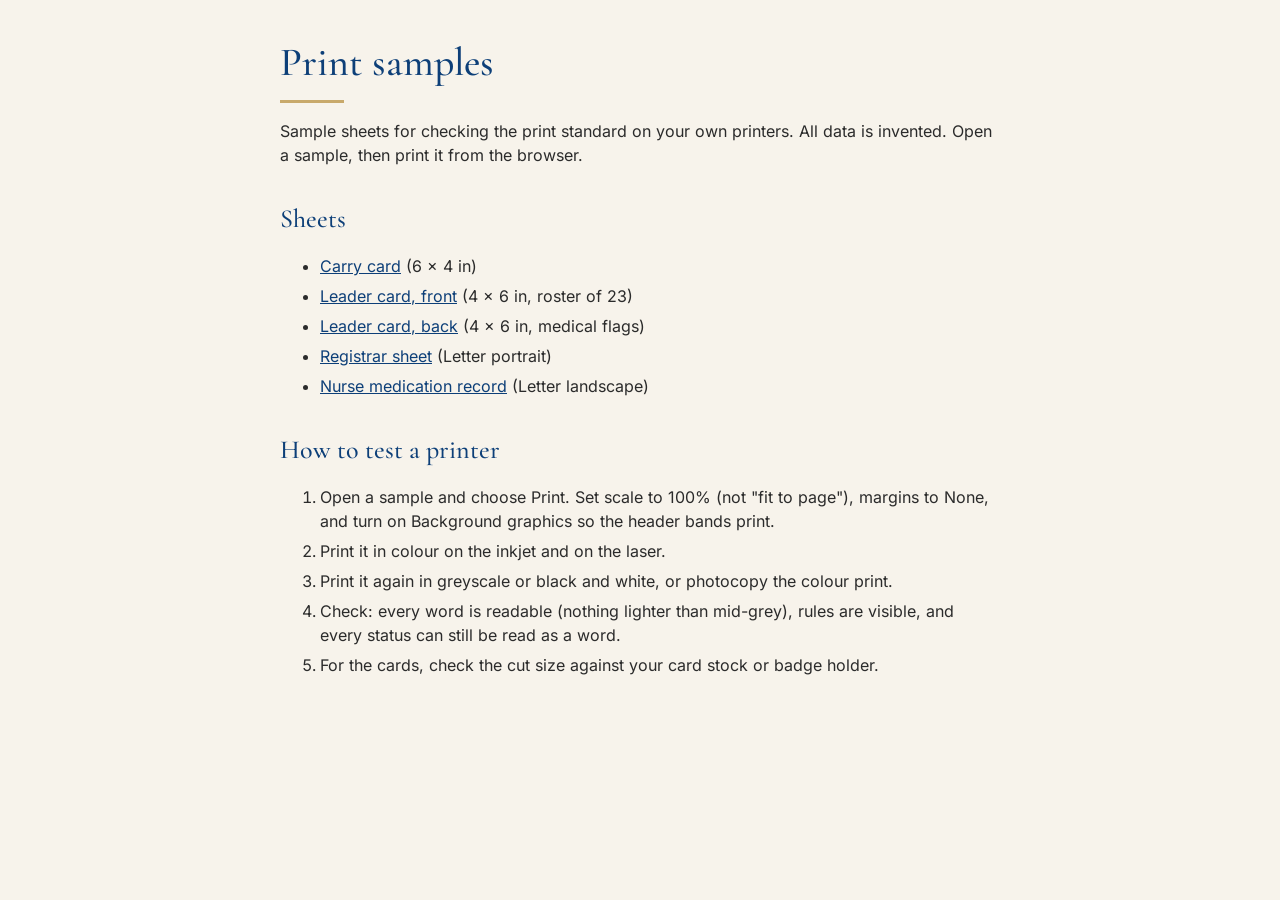
<file: design/sample/index.html>
<!doctype html>
<html lang="en">
<head>
<meta charset="utf-8">
<meta name="viewport" content="width=device-width, initial-scale=1">
<title>FiveTalents Camp print samples</title>
<link rel="stylesheet" href="../tokens.css">
<link rel="stylesheet" href="../fonts.css">
<style>
  body { margin: 0; background: var(--color-parchment); color: var(--color-charcoal); font-family: var(--font-body); line-height: 1.5; }
  main { max-width: 720px; margin: 0 auto; padding: 32px 24px 64px; }
  h1 { font-family: var(--font-display); font-weight: 500; font-size: 40px; color: var(--color-midnight); margin: 0 0 8px; }
  h2 { font-family: var(--font-display); font-weight: 500; font-size: 26px; color: var(--color-midnight); margin: 32px 0 8px; }
  li { margin: 6px 0; }
  a { color: var(--color-midnight); }
  .rule { border-top: 3px solid var(--color-gold); width: 64px; margin: 0 0 16px; }
</style>
</head>
<body>
<main>
  <h1>Print samples</h1>
  <div class="rule"></div>
  <p>Sample sheets for checking the print standard on your own printers. All data is invented. Open a sample, then print it from the browser.</p>

  <h2>Sheets</h2>
  <ul>
    <li><a href="carry-card.html">Carry card</a> (6 x 4 in)</li>
    <li><a href="leader-card-front.html">Leader card, front</a> (4 x 6 in, roster of 23)</li>
    <li><a href="leader-card-back.html">Leader card, back</a> (4 x 6 in, medical flags)</li>
    <li><a href="registrar-sheet.html">Registrar sheet</a> (Letter portrait)</li>
    <li><a href="nurse-record.html">Nurse medication record</a> (Letter landscape)</li>
  </ul>

  <h2>How to test a printer</h2>
  <ol>
    <li>Open a sample and choose Print. Set scale to 100% (not "fit to page"), margins to None, and turn on Background graphics so the header bands print.</li>
    <li>Print it in colour on the inkjet and on the laser.</li>
    <li>Print it again in greyscale or black and white, or photocopy the colour print.</li>
    <li>Check: every word is readable (nothing lighter than mid-grey), rules are visible, and every status can still be read as a word.</li>
    <li>For the cards, check the cut size against your card stock or badge holder.</li>
  </ol>
</main>
</body>
</html>
</file>
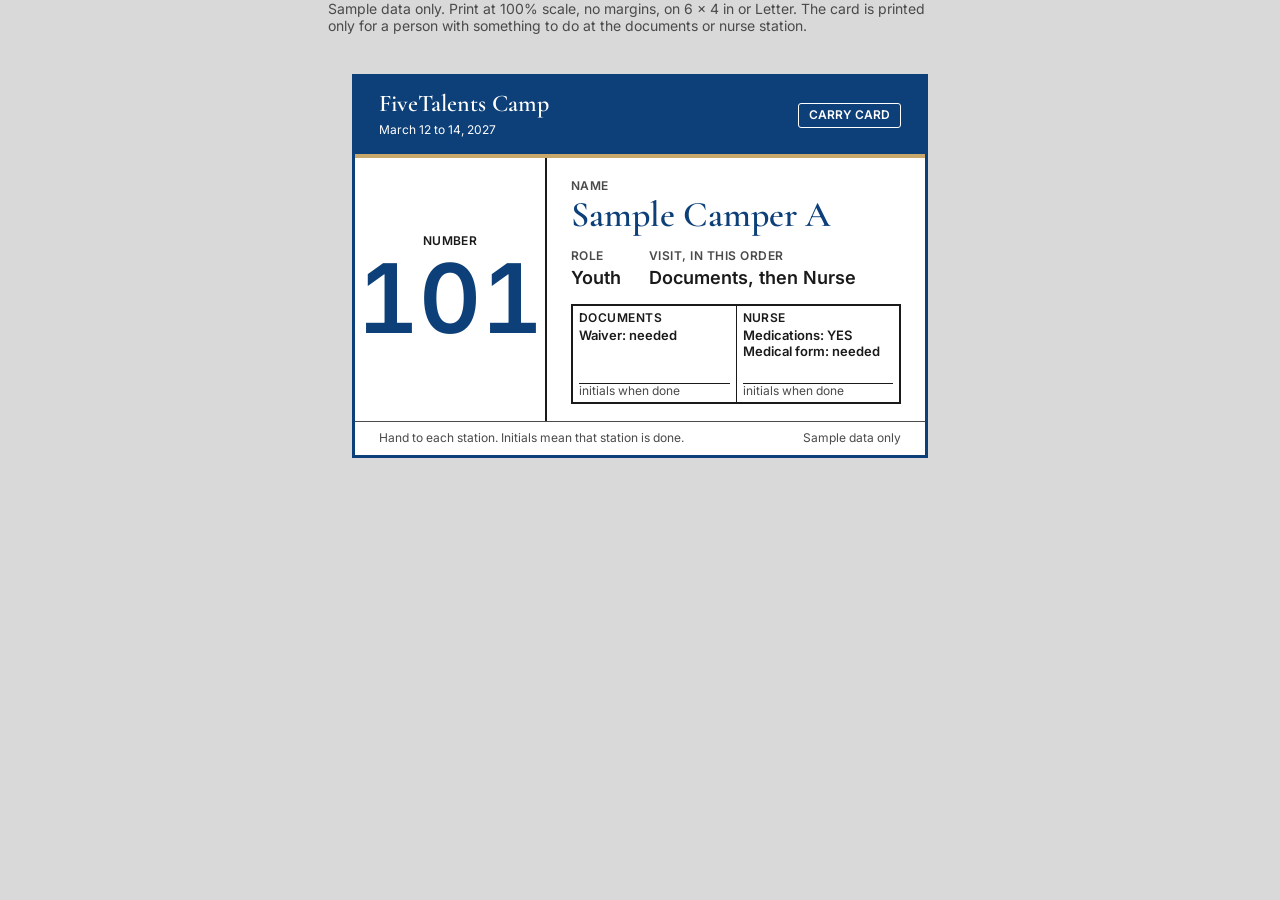
<file: design/sample/carry-card.html>
<!doctype html>
<html lang="en">
<head>
<meta charset="utf-8">
<meta name="viewport" content="width=device-width, initial-scale=1">
<title>Carry card sample</title>
<link rel="stylesheet" href="../tokens.css">
<link rel="stylesheet" href="../fonts.css">
<link rel="stylesheet" href="../print.css">
<link rel="stylesheet" href="sheets.css">
</head>
<body class="sheet-body">
<p class="preview-note">Sample data only. Print at 100% scale, no margins, on 6 x 4 in or Letter. The card is printed only for a person with something to do at the documents or nurse station.</p>
<main class="preview">
  <article class="page-card-6x4 carry-card">
    <header class="band">
      <div class="band-text">
        <div class="sheet-title">FiveTalents Camp</div>
        <small>March 12 to 14, 2027</small>
      </div>
      <div class="tag">CARRY CARD</div>
    </header>
    <div class="main">
      <div class="number-box">
        <div class="field-label" style="color:var(--ink)">Number</div>
        <div class="number">101</div>
      </div>
      <div class="details">
        <div>
          <div class="field-label">Name</div>
          <div class="sheet-title name">Sample Camper A</div>
        </div>
        <div style="display:flex;gap:28px">
          <div><div class="field-label">Role</div><div class="value">Youth</div></div>
          <div><div class="field-label">Visit, in this order</div><div class="value">Documents, then Nurse</div></div>
        </div>
        <div class="stations">
          <div class="station">
            <div class="station-name">DOCUMENTS</div>
            <div class="station-need">Waiver: needed</div>
            <div class="initials-line"></div>
            <div class="initials-label">initials when done</div>
          </div>
          <div class="station">
            <div class="station-name">NURSE</div>
            <div class="station-need">Medications: YES<br>Medical form: needed</div>
            <div class="initials-line"></div>
            <div class="initials-label">initials when done</div>
          </div>
        </div>
      </div>
    </div>
    <footer class="card-foot">
      <div class="grow">Hand to each station. Initials mean that station is done.</div>
      <div>Sample data only</div>
    </footer>
  </article>
</main>
</body>
</html>
</file>
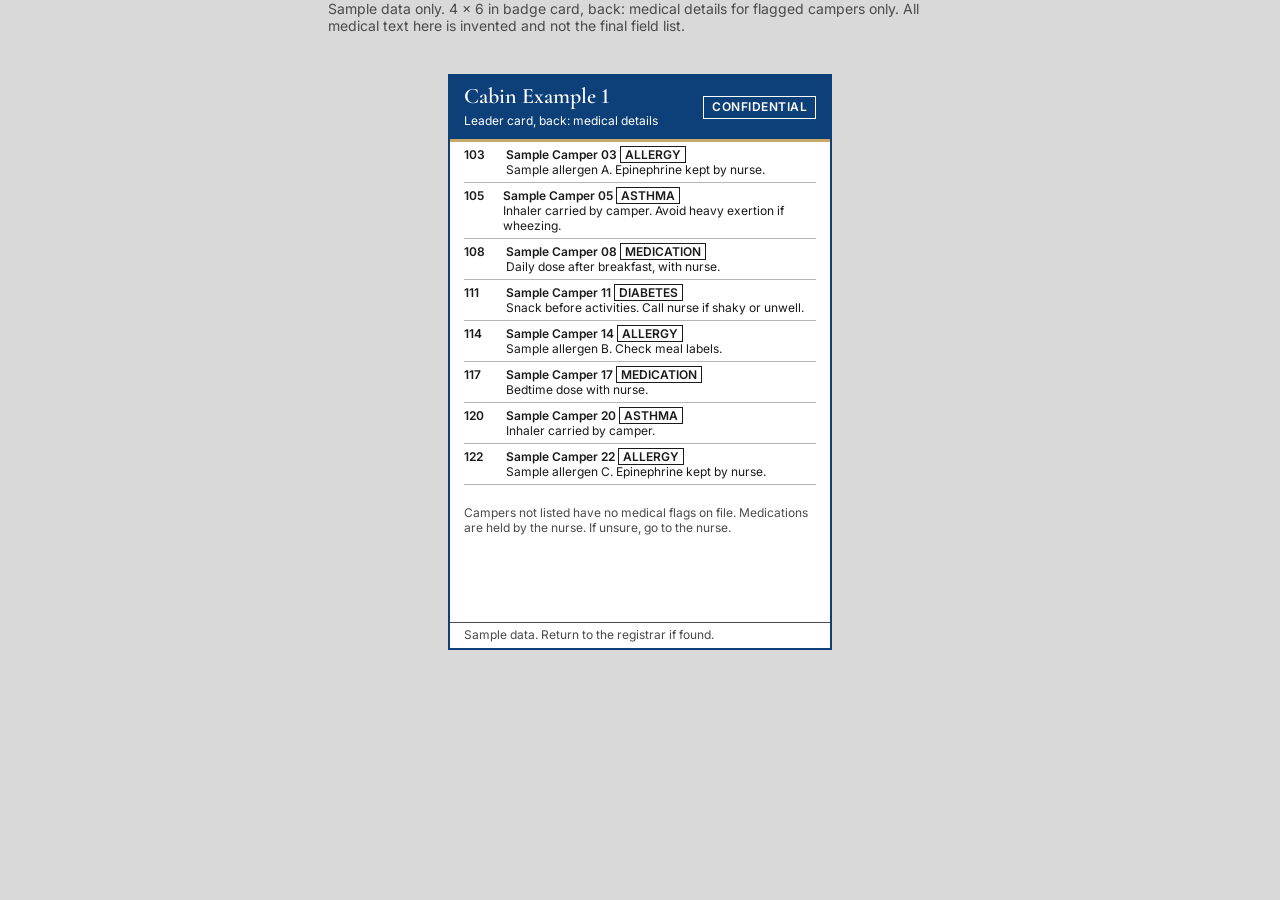
<file: design/sample/leader-card-back.html>
<!doctype html>
<html lang="en">
<head>
<meta charset="utf-8">
<meta name="viewport" content="width=device-width, initial-scale=1">
<title>Leader card back sample</title>
<link rel="stylesheet" href="../tokens.css">
<link rel="stylesheet" href="../fonts.css">
<link rel="stylesheet" href="../print.css">
<link rel="stylesheet" href="sheets.css">
</head>
<body class="sheet-body">
<p class="preview-note">Sample data only. 4 x 6 in badge card, back: medical details for flagged campers only. All medical text here is invented and not the final field list.</p>
<main class="preview">
  <article class="page-card-4x6 leader-card">
    <header class="band">
      <div class="band-text">
        <div class="sheet-title">Cabin Example 1</div>
        <small>Leader card, back: medical details</small>
      </div>
      <div class="confidential">CONFIDENTIAL</div>
    </header>
    <div class="rows">
      <div class="detail"><div class="c-no">103</div><div class="detail-body"><div><b>Sample Camper 03</b> <span class="flag">ALLERGY</span></div><div>Sample allergen A. Epinephrine kept by nurse.</div></div></div>
      <div class="detail"><div class="c-no">105</div><div class="detail-body"><div><b>Sample Camper 05</b> <span class="flag">ASTHMA</span></div><div>Inhaler carried by camper. Avoid heavy exertion if wheezing.</div></div></div>
      <div class="detail"><div class="c-no">108</div><div class="detail-body"><div><b>Sample Camper 08</b> <span class="flag">MEDICATION</span></div><div>Daily dose after breakfast, with nurse.</div></div></div>
      <div class="detail"><div class="c-no">111</div><div class="detail-body"><div><b>Sample Camper 11</b> <span class="flag">DIABETES</span></div><div>Snack before activities. Call nurse if shaky or unwell.</div></div></div>
      <div class="detail"><div class="c-no">114</div><div class="detail-body"><div><b>Sample Camper 14</b> <span class="flag">ALLERGY</span></div><div>Sample allergen B. Check meal labels.</div></div></div>
      <div class="detail"><div class="c-no">117</div><div class="detail-body"><div><b>Sample Camper 17</b> <span class="flag">MEDICATION</span></div><div>Bedtime dose with nurse.</div></div></div>
      <div class="detail"><div class="c-no">120</div><div class="detail-body"><div><b>Sample Camper 20</b> <span class="flag">ASTHMA</span></div><div>Inhaler carried by camper.</div></div></div>
      <div class="detail"><div class="c-no">122</div><div class="detail-body"><div><b>Sample Camper 22</b> <span class="flag">ALLERGY</span></div><div>Sample allergen C. Epinephrine kept by nurse.</div></div></div>
    </div>
    <p class="note">Campers not listed have no medical flags on file. Medications are held by the nurse. If unsure, go to the nurse.</p>
    <div class="spacer"></div>
    <footer class="card-foot">Sample data. Return to the registrar if found.</footer>
  </article>
</main>
</body>
</html>
</file>
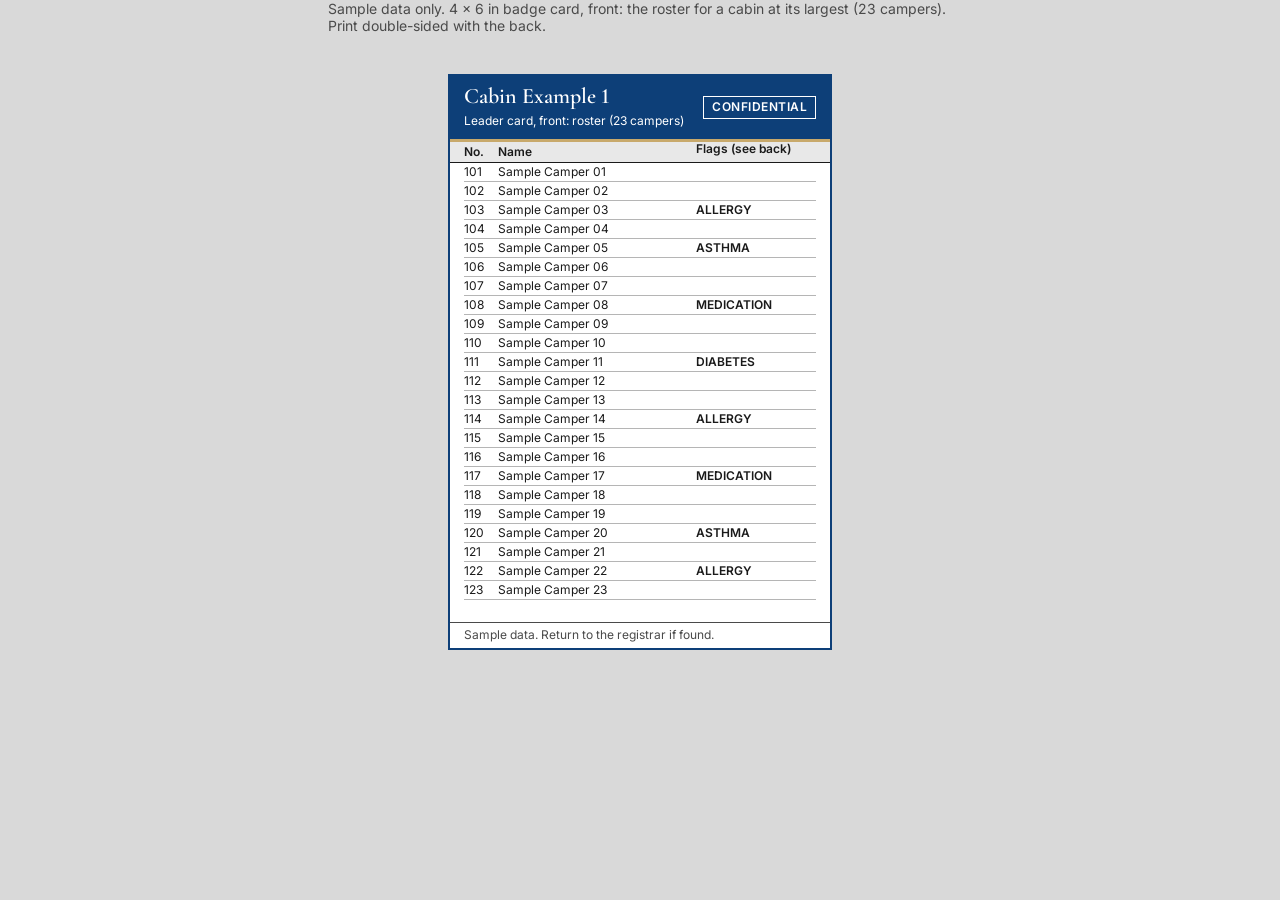
<file: design/sample/leader-card-front.html>
<!doctype html>
<html lang="en">
<head>
<meta charset="utf-8">
<meta name="viewport" content="width=device-width, initial-scale=1">
<title>Leader card front sample</title>
<link rel="stylesheet" href="../tokens.css">
<link rel="stylesheet" href="../fonts.css">
<link rel="stylesheet" href="../print.css">
<link rel="stylesheet" href="sheets.css">
</head>
<body class="sheet-body">
<p class="preview-note">Sample data only. 4 x 6 in badge card, front: the roster for a cabin at its largest (23 campers). Print double-sided with the back.</p>
<main class="preview">
  <article class="page-card-4x6 leader-card">
    <header class="band">
      <div class="band-text">
        <div class="sheet-title">Cabin Example 1</div>
        <small>Leader card, front: roster (23 campers)</small>
      </div>
      <div class="confidential">CONFIDENTIAL</div>
    </header>
    <div class="cols"><div class="c-no">No.</div><div class="c-name">Name</div><div class="c-flag">Flags (see back)</div></div>
    <div class="rows">
      <div class="row"><div class="c-no">101</div><div class="c-name">Sample Camper 01</div><div class="c-flag"></div></div>
      <div class="row"><div class="c-no">102</div><div class="c-name">Sample Camper 02</div><div class="c-flag"></div></div>
      <div class="row"><div class="c-no">103</div><div class="c-name">Sample Camper 03</div><div class="c-flag">ALLERGY</div></div>
      <div class="row"><div class="c-no">104</div><div class="c-name">Sample Camper 04</div><div class="c-flag"></div></div>
      <div class="row"><div class="c-no">105</div><div class="c-name">Sample Camper 05</div><div class="c-flag">ASTHMA</div></div>
      <div class="row"><div class="c-no">106</div><div class="c-name">Sample Camper 06</div><div class="c-flag"></div></div>
      <div class="row"><div class="c-no">107</div><div class="c-name">Sample Camper 07</div><div class="c-flag"></div></div>
      <div class="row"><div class="c-no">108</div><div class="c-name">Sample Camper 08</div><div class="c-flag">MEDICATION</div></div>
      <div class="row"><div class="c-no">109</div><div class="c-name">Sample Camper 09</div><div class="c-flag"></div></div>
      <div class="row"><div class="c-no">110</div><div class="c-name">Sample Camper 10</div><div class="c-flag"></div></div>
      <div class="row"><div class="c-no">111</div><div class="c-name">Sample Camper 11</div><div class="c-flag">DIABETES</div></div>
      <div class="row"><div class="c-no">112</div><div class="c-name">Sample Camper 12</div><div class="c-flag"></div></div>
      <div class="row"><div class="c-no">113</div><div class="c-name">Sample Camper 13</div><div class="c-flag"></div></div>
      <div class="row"><div class="c-no">114</div><div class="c-name">Sample Camper 14</div><div class="c-flag">ALLERGY</div></div>
      <div class="row"><div class="c-no">115</div><div class="c-name">Sample Camper 15</div><div class="c-flag"></div></div>
      <div class="row"><div class="c-no">116</div><div class="c-name">Sample Camper 16</div><div class="c-flag"></div></div>
      <div class="row"><div class="c-no">117</div><div class="c-name">Sample Camper 17</div><div class="c-flag">MEDICATION</div></div>
      <div class="row"><div class="c-no">118</div><div class="c-name">Sample Camper 18</div><div class="c-flag"></div></div>
      <div class="row"><div class="c-no">119</div><div class="c-name">Sample Camper 19</div><div class="c-flag"></div></div>
      <div class="row"><div class="c-no">120</div><div class="c-name">Sample Camper 20</div><div class="c-flag">ASTHMA</div></div>
      <div class="row"><div class="c-no">121</div><div class="c-name">Sample Camper 21</div><div class="c-flag"></div></div>
      <div class="row"><div class="c-no">122</div><div class="c-name">Sample Camper 22</div><div class="c-flag">ALLERGY</div></div>
      <div class="row"><div class="c-no">123</div><div class="c-name">Sample Camper 23</div><div class="c-flag"></div></div>
    </div>
    <div class="spacer"></div>
    <footer class="card-foot">Sample data. Return to the registrar if found.</footer>
  </article>
</main>
</body>
</html>
</file>
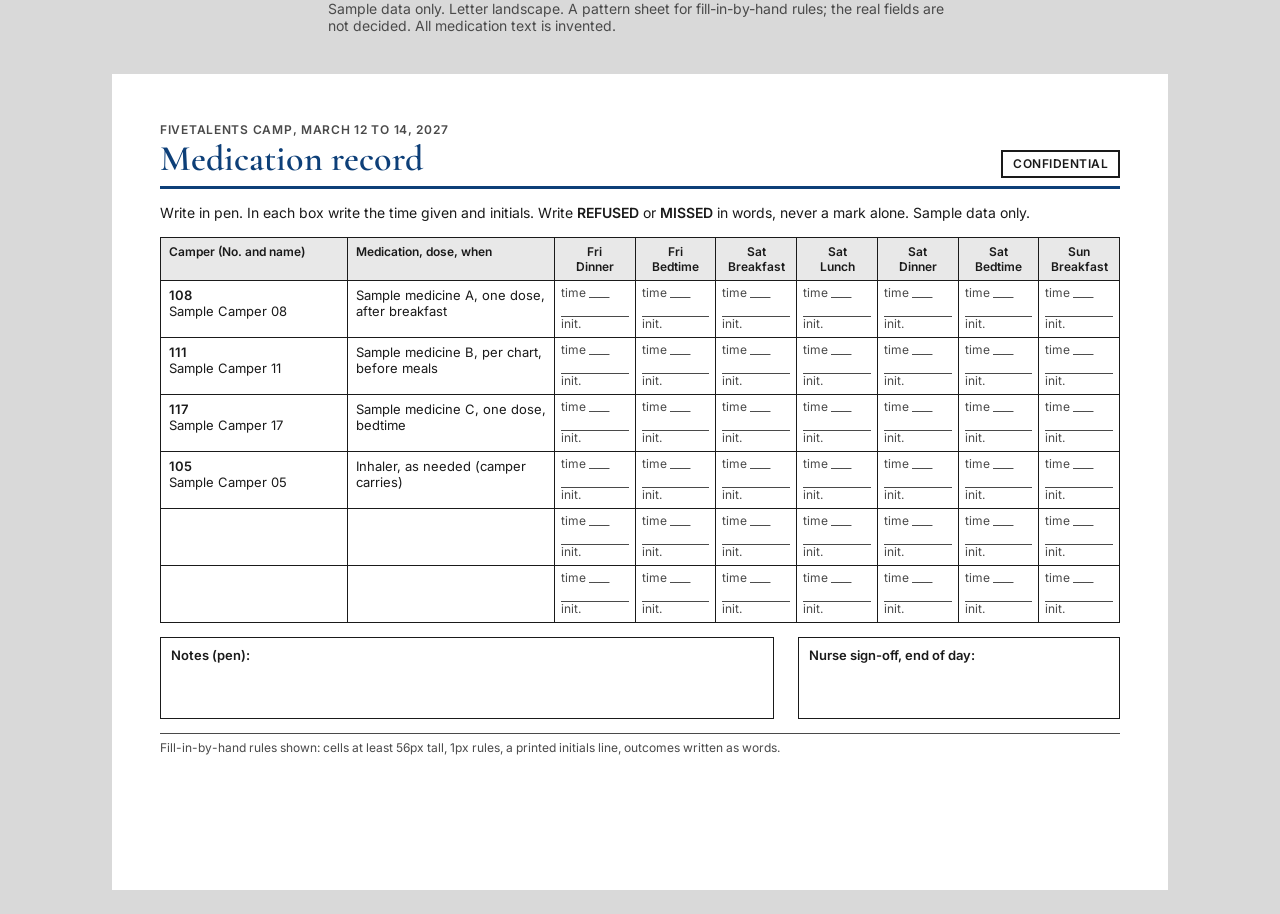
<file: design/sample/nurse-record.html>
<!doctype html>
<html lang="en">
<head>
<meta charset="utf-8">
<meta name="viewport" content="width=device-width, initial-scale=1">
<title>Nurse medication record sample</title>
<link rel="stylesheet" href="../tokens.css">
<link rel="stylesheet" href="../fonts.css">
<link rel="stylesheet" href="../print.css">
<link rel="stylesheet" href="sheets.css">
</head>
<body class="sheet-body">
<p class="preview-note">Sample data only. Letter landscape. A pattern sheet for fill-in-by-hand rules; the real fields are not decided. All medication text is invented.</p>
<main class="preview">
  <article class="page-letter-landscape nurse-record">
    <header class="head">
      <div class="head-text">
        <div class="eyebrow">FIVETALENTS CAMP, MARCH 12 TO 14, 2027</div>
        <h1 class="sheet-title">Medication record</h1>
      </div>
      <div class="confidential">CONFIDENTIAL</div>
    </header>
    <div style="font-size:var(--text-small);line-height:1.4">Write in pen. In each box write the time given and initials. Write <b>REFUSED</b> or <b>MISSED</b> in words, never a mark alone. Sample data only.</div>
    <div class="grid">
      <div class="grid-head">
        <div class="g-camper" style="padding:6px 8px">Camper (No. and name)</div>
        <div class="g-med" style="padding:6px 8px">Medication, dose, when</div>
        <div class="g-slot">Fri<br>Dinner</div><div class="g-slot">Fri<br>Bedtime</div><div class="g-slot">Sat<br>Breakfast</div><div class="g-slot">Sat<br>Lunch</div><div class="g-slot">Sat<br>Dinner</div><div class="g-slot">Sat<br>Bedtime</div><div class="g-slot">Sun<br>Breakfast</div>
      </div>
      <div class="grid-row">
        <div class="g-camper"><b>108</b><br>Sample Camper 08</div><div class="g-med">Sample medicine A, one dose, after breakfast</div>
        <div class="g-slot write-in"><div class="write-in__hint">time ____</div><div class="write-in__line">init.</div></div><div class="g-slot write-in"><div class="write-in__hint">time ____</div><div class="write-in__line">init.</div></div><div class="g-slot write-in"><div class="write-in__hint">time ____</div><div class="write-in__line">init.</div></div><div class="g-slot write-in"><div class="write-in__hint">time ____</div><div class="write-in__line">init.</div></div><div class="g-slot write-in"><div class="write-in__hint">time ____</div><div class="write-in__line">init.</div></div><div class="g-slot write-in"><div class="write-in__hint">time ____</div><div class="write-in__line">init.</div></div><div class="g-slot write-in"><div class="write-in__hint">time ____</div><div class="write-in__line">init.</div></div>
      </div>
      <div class="grid-row">
        <div class="g-camper"><b>111</b><br>Sample Camper 11</div><div class="g-med">Sample medicine B, per chart, before meals</div>
        <div class="g-slot write-in"><div class="write-in__hint">time ____</div><div class="write-in__line">init.</div></div><div class="g-slot write-in"><div class="write-in__hint">time ____</div><div class="write-in__line">init.</div></div><div class="g-slot write-in"><div class="write-in__hint">time ____</div><div class="write-in__line">init.</div></div><div class="g-slot write-in"><div class="write-in__hint">time ____</div><div class="write-in__line">init.</div></div><div class="g-slot write-in"><div class="write-in__hint">time ____</div><div class="write-in__line">init.</div></div><div class="g-slot write-in"><div class="write-in__hint">time ____</div><div class="write-in__line">init.</div></div><div class="g-slot write-in"><div class="write-in__hint">time ____</div><div class="write-in__line">init.</div></div>
      </div>
      <div class="grid-row">
        <div class="g-camper"><b>117</b><br>Sample Camper 17</div><div class="g-med">Sample medicine C, one dose, bedtime</div>
        <div class="g-slot write-in"><div class="write-in__hint">time ____</div><div class="write-in__line">init.</div></div><div class="g-slot write-in"><div class="write-in__hint">time ____</div><div class="write-in__line">init.</div></div><div class="g-slot write-in"><div class="write-in__hint">time ____</div><div class="write-in__line">init.</div></div><div class="g-slot write-in"><div class="write-in__hint">time ____</div><div class="write-in__line">init.</div></div><div class="g-slot write-in"><div class="write-in__hint">time ____</div><div class="write-in__line">init.</div></div><div class="g-slot write-in"><div class="write-in__hint">time ____</div><div class="write-in__line">init.</div></div><div class="g-slot write-in"><div class="write-in__hint">time ____</div><div class="write-in__line">init.</div></div>
      </div>
      <div class="grid-row">
        <div class="g-camper"><b>105</b><br>Sample Camper 05</div><div class="g-med">Inhaler, as needed (camper carries)</div>
        <div class="g-slot write-in"><div class="write-in__hint">time ____</div><div class="write-in__line">init.</div></div><div class="g-slot write-in"><div class="write-in__hint">time ____</div><div class="write-in__line">init.</div></div><div class="g-slot write-in"><div class="write-in__hint">time ____</div><div class="write-in__line">init.</div></div><div class="g-slot write-in"><div class="write-in__hint">time ____</div><div class="write-in__line">init.</div></div><div class="g-slot write-in"><div class="write-in__hint">time ____</div><div class="write-in__line">init.</div></div><div class="g-slot write-in"><div class="write-in__hint">time ____</div><div class="write-in__line">init.</div></div><div class="g-slot write-in"><div class="write-in__hint">time ____</div><div class="write-in__line">init.</div></div>
      </div>
      <div class="grid-row">
        <div class="g-camper"></div><div class="g-med"></div>
        <div class="g-slot write-in"><div class="write-in__hint">time ____</div><div class="write-in__line">init.</div></div><div class="g-slot write-in"><div class="write-in__hint">time ____</div><div class="write-in__line">init.</div></div><div class="g-slot write-in"><div class="write-in__hint">time ____</div><div class="write-in__line">init.</div></div><div class="g-slot write-in"><div class="write-in__hint">time ____</div><div class="write-in__line">init.</div></div><div class="g-slot write-in"><div class="write-in__hint">time ____</div><div class="write-in__line">init.</div></div><div class="g-slot write-in"><div class="write-in__hint">time ____</div><div class="write-in__line">init.</div></div><div class="g-slot write-in"><div class="write-in__hint">time ____</div><div class="write-in__line">init.</div></div>
      </div>
      <div class="grid-row">
        <div class="g-camper"></div><div class="g-med"></div>
        <div class="g-slot write-in"><div class="write-in__hint">time ____</div><div class="write-in__line">init.</div></div><div class="g-slot write-in"><div class="write-in__hint">time ____</div><div class="write-in__line">init.</div></div><div class="g-slot write-in"><div class="write-in__hint">time ____</div><div class="write-in__line">init.</div></div><div class="g-slot write-in"><div class="write-in__hint">time ____</div><div class="write-in__line">init.</div></div><div class="g-slot write-in"><div class="write-in__hint">time ____</div><div class="write-in__line">init.</div></div><div class="g-slot write-in"><div class="write-in__hint">time ____</div><div class="write-in__line">init.</div></div><div class="g-slot write-in"><div class="write-in__hint">time ____</div><div class="write-in__line">init.</div></div>
      </div>
    </div>
    <div class="boxes">
      <div class="box" style="flex-grow:1"><b>Notes (pen):</b></div>
      <div class="box" style="width:300px"><b>Nurse sign-off, end of day:</b></div>
    </div>
    <footer class="foot">Fill-in-by-hand rules shown: cells at least 56px tall, 1px rules, a printed initials line, outcomes written as words.</footer>
  </article>
</main>
</body>
</html>
</file>
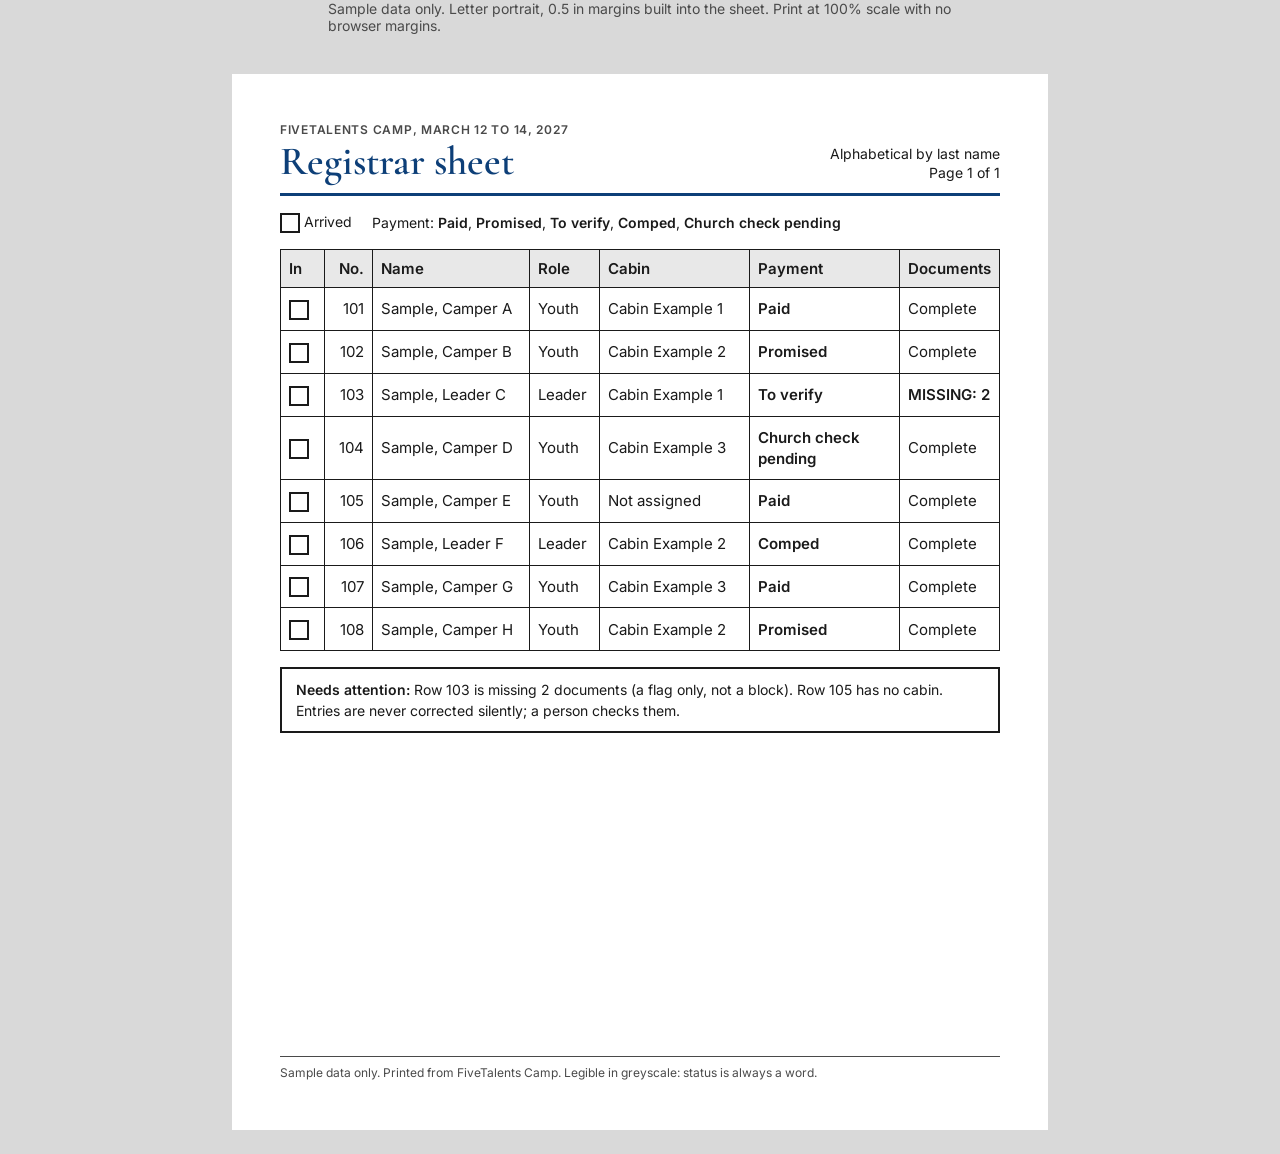
<file: design/sample/registrar-sheet.html>
<!doctype html>
<html lang="en">
<head>
<meta charset="utf-8">
<meta name="viewport" content="width=device-width, initial-scale=1">
<title>Registrar sheet sample</title>
<link rel="stylesheet" href="../tokens.css">
<link rel="stylesheet" href="../fonts.css">
<link rel="stylesheet" href="../print.css">
<link rel="stylesheet" href="sheets.css">
</head>
<body class="sheet-body">
<p class="preview-note">Sample data only. Letter portrait, 0.5 in margins built into the sheet. Print at 100% scale with no browser margins.</p>
<main class="preview">
  <article class="page-letter-portrait registrar-sheet">
    <header class="head">
      <div class="head-text">
        <div class="eyebrow">FIVETALENTS CAMP, MARCH 12 TO 14, 2027</div>
        <h1 class="sheet-title">Registrar sheet</h1>
      </div>
      <div style="font-size:var(--text-small);text-align:right">Alphabetical by last name<br>Page 1 of 1</div>
    </header>
    <div class="legend">
      <span><span class="tick-box"></span> Arrived</span>
      <span>Payment: <b>Paid</b>, <b>Promised</b>, <b>To verify</b>, <b>Comped</b>, <b>Church check pending</b></span>
    </div>
    <table class="table-print">
      <thead>
        <tr><th style="width:44px">In</th><th class="num" style="width:48px">No.</th><th>Name</th><th style="width:70px">Role</th><th style="width:150px">Cabin</th><th style="width:150px">Payment</th><th style="width:100px">Documents</th></tr>
      </thead>
      <tbody>
        <tr><td><span class="tick-box"></span></td><td class="num">101</td><td>Sample, Camper A</td><td>Youth</td><td>Cabin Example 1</td><td><b>Paid</b></td><td>Complete</td></tr>
        <tr><td><span class="tick-box"></span></td><td class="num">102</td><td>Sample, Camper B</td><td>Youth</td><td>Cabin Example 2</td><td><b>Promised</b></td><td>Complete</td></tr>
        <tr><td><span class="tick-box"></span></td><td class="num">103</td><td>Sample, Leader C</td><td>Leader</td><td>Cabin Example 1</td><td><b>To verify</b></td><td><b>MISSING: 2</b></td></tr>
        <tr><td><span class="tick-box"></span></td><td class="num">104</td><td>Sample, Camper D</td><td>Youth</td><td>Cabin Example 3</td><td><b>Church check pending</b></td><td>Complete</td></tr>
        <tr><td><span class="tick-box"></span></td><td class="num">105</td><td>Sample, Camper E</td><td>Youth</td><td>Not assigned</td><td><b>Paid</b></td><td>Complete</td></tr>
        <tr><td><span class="tick-box"></span></td><td class="num">106</td><td>Sample, Leader F</td><td>Leader</td><td>Cabin Example 2</td><td><b>Comped</b></td><td>Complete</td></tr>
        <tr><td><span class="tick-box"></span></td><td class="num">107</td><td>Sample, Camper G</td><td>Youth</td><td>Cabin Example 3</td><td><b>Paid</b></td><td>Complete</td></tr>
        <tr><td><span class="tick-box"></span></td><td class="num">108</td><td>Sample, Camper H</td><td>Youth</td><td>Cabin Example 2</td><td><b>Promised</b></td><td>Complete</td></tr>
      </tbody>
    </table>
    <div class="attention"><b>Needs attention:</b> Row 103 is missing 2 documents (a flag only, not a block). Row 105 has no cabin. Entries are never corrected silently; a person checks them.</div>
    <div class="spacer"></div>
    <footer class="foot">Sample data only. Printed from FiveTalents Camp. Legible in greyscale: status is always a word.</footer>
  </article>
</main>
</body>
</html>
</file>
<file: design/tokens.css>
/*
  FiveTalents.Camp design tokens.
  Baseline: the FiveTalents look (palette, type, radii). Additions for print are marked "Camp".
  See departures.md for every difference from FiveTalents and the reason.
*/

:root {
  /* Primary palette (FiveTalents) */
  --color-midnight:  #0d3f78;
  --color-gold:      #C8A96B;
  --color-parchment: #F7F3EB;
  --color-charcoal:  #2B2B2B;

  /* Secondary palette (FiveTalents) */
  --color-forest:    #2F5D50;
  --color-burgundy:  #6A3B3B;
  --color-slate:     #5E6B7A;

  /* Sidebar (FiveTalents, screen only) */
  --color-sidebar-text:        rgba(255, 255, 255, 0.85);
  --color-sidebar-text-active: #ffffff;
  --color-sidebar-hover:       rgba(255, 255, 255, 0.08);
  --color-sidebar-active-bg:   rgba(200, 169, 107, 0.15);
  --color-sidebar-border:      rgba(255, 255, 255, 0.12);

  /* Typography (FiveTalents) */
  --font-display: 'Cormorant Garamond', Georgia, serif;
  --font-body:    'Inter', system-ui, sans-serif;

  /* Radius (FiveTalents) */
  --radius-sm: 4px;
  --radius-md: 8px;
  --radius-lg: 12px;

  /* Camp: ink for paper. Dark text on white stock; nothing lighter than #767676. */
  --paper:      #ffffff;
  --ink:        #1a1a1a;
  --ink-muted:  #4a4a4a;
  --ink-rule:   #1a1a1a;
  --ink-hair:   #b5b5b5;
  --ink-fill:   #e8e8e8;

  /* Camp: type scale (px; 1pt = 4/3 px). Body 12pt, captions 9pt at minimum. */
  --text-caption: 12px;
  --text-small:   14px;
  --text-body:    16px;
  --text-lead:    18px;
  --text-title:   36px;

  /* Camp: rules are never finer than 1px, which can vanish on paper. */
  --rule-width: 1px;
  --rule-heavy: 2px;

  /* Camp: status borders. A status is always a word; the border style supports it. */
  --status-solid:  1px solid var(--ink);
  --status-dashed: 1px dashed var(--ink);
  --status-heavy:  2px solid var(--ink);
}
</file>
<file: design/fonts.css>
/*
  Bundled fonts and icons. Latin subset, woff2. Nothing loads from the network.
  Licences: see fonts/LICENSE-*.txt and THIRD_PARTY_NOTICES.md at the repo root.
  Paths are relative to this file.
*/

@font-face {
  font-family: 'Cormorant Garamond';
  font-style: normal;
  font-weight: 500;
  font-display: swap;
  src: url('fonts/cormorant-garamond-latin-500-normal.woff2') format('woff2');
}

@font-face {
  font-family: 'Cormorant Garamond';
  font-style: normal;
  font-weight: 600;
  font-display: swap;
  src: url('fonts/cormorant-garamond-latin-600-normal.woff2') format('woff2');
}

@font-face {
  font-family: 'Inter';
  font-style: normal;
  font-weight: 400;
  font-display: swap;
  src: url('fonts/inter-latin-400-normal.woff2') format('woff2');
}

@font-face {
  font-family: 'Inter';
  font-style: normal;
  font-weight: 500;
  font-display: swap;
  src: url('fonts/inter-latin-500-normal.woff2') format('woff2');
}

@font-face {
  font-family: 'Inter';
  font-style: normal;
  font-weight: 600;
  font-display: swap;
  src: url('fonts/inter-latin-600-normal.woff2') format('woff2');
}

@font-face {
  font-family: 'Material Icons';
  font-style: normal;
  font-weight: 400;
  font-display: block;
  src: url('fonts/material-icons.woff2') format('woff2');
}

.material-icons {
  font-family: 'Material Icons';
  font-weight: normal;
  font-style: normal;
  font-size: 24px;
  line-height: 1;
  letter-spacing: normal;
  text-transform: none;
  display: inline-block;
  white-space: nowrap;
  word-wrap: normal;
  direction: ltr;
  font-feature-settings: 'liga';
  -webkit-font-smoothing: antialiased;
}
</file>
<file: design/print.css>
/*
  FiveTalents.Camp print-first primitives. See print-standard.md for the rules.
  Load after tokens.css and fonts.css. Paper sizes are named pages, so one document can mix sizes.
  Colour is allowed, but every sheet must still read in greyscale. Status is always a word.
*/

/* Named pages: apply with the class on the sheet's root element. */
@page letter-portrait  { size: 8.5in 11in;  margin: 0; }
@page letter-landscape { size: 11in 8.5in;  margin: 0; }
@page card-6x4         { size: 6in 4in;     margin: 0; }
@page card-4x6         { size: 4in 6in;     margin: 0; }

.page-letter-portrait  { page: letter-portrait;  width: 8.5in; height: 11in;  }
.page-letter-landscape { page: letter-landscape; width: 11in;  height: 8.5in; }
.page-card-6x4         { page: card-6x4;         width: 6in;   height: 4in;   }
.page-card-4x6         { page: card-4x6;         width: 4in;   height: 6in;   }

.page-letter-portrait,
.page-letter-landscape,
.page-card-6x4,
.page-card-4x6 {
  box-sizing: border-box;
  flex-shrink: 0;
  overflow: hidden;
  break-after: page;
  background: var(--paper);
  color: var(--ink);
  font-family: var(--font-body);
  font-size: var(--text-body);
  line-height: 1.4;
}

/* Ink and paper base */
.sheet-body { margin: 0; background: #d9d9d9; }
@media print {
  .sheet-body { background: var(--paper); }
  .no-print, .app-chrome, .sidebar, .mobile-header, nav { display: none !important; }
  * { -webkit-print-color-adjust: exact; print-color-adjust: exact; }
  a { color: inherit; text-decoration: none; }
}

/* Headings use the display face; everything else uses the body face. */
.sheet-title {
  font-family: var(--font-display);
  font-weight: 600;
  color: var(--color-midnight);
  line-height: 1.1;
  margin: 0;
  font-variant-numeric: lining-nums;
}

.field-label {
  font-size: var(--text-caption);
  font-weight: 600;
  color: var(--ink-muted);
  letter-spacing: 0.04em;
  text-transform: uppercase;
}

/* A status is a word. The border style supports it, so it still reads in greyscale. */
.status {
  display: inline-block;
  padding: 2px 10px;
  font-size: var(--text-caption);
  font-weight: 600;
  border: var(--status-solid);
  border-radius: var(--radius-lg);
  background: var(--paper);
  color: var(--ink);
}
.status--ok::before        { content: '\2713\00a0'; }
.status--pending           { border: var(--status-dashed); }
.status--attention         { border: var(--status-heavy); }
.status--attention::before { content: '!\00a0'; }

/* Sensitive sheets (medical details) carry this box and a return-if-found line. */
.confidential {
  display: inline-block;
  padding: 2px 8px;
  border: var(--rule-width) solid currentColor;
  font-size: var(--text-caption);
  font-weight: 700;
  letter-spacing: 0.04em;
}

/* Tables: header row, rules at least 1px, numbers right-aligned. */
.table-print { width: 100%; border-collapse: collapse; font-size: var(--text-small); }
.table-print th,
.table-print td { box-sizing: border-box; border: var(--rule-width) solid var(--ink-rule); padding: 8px; text-align: left; }
.table-print th { background: var(--ink-fill); font-weight: 700; }
.table-print .num { text-align: right; }

/* Fill-in-by-hand: tall cells, a printed time hint and an initials line. */
.write-in { position: relative; min-height: 56px; }
.write-in__hint { position: absolute; left: 6px; top: 4px; font-size: var(--text-caption); color: var(--ink-muted); }
.write-in__line {
  position: absolute; left: 6px; right: 6px; bottom: 6px;
  border-top: var(--rule-width) solid var(--ink-muted);
  font-size: var(--text-caption); color: var(--ink-muted); line-height: 14px;
}

/* A box to tick by hand. */
.tick-box {
  display: inline-block; width: 16px; height: 16px;
  border: var(--rule-heavy) solid var(--ink); vertical-align: middle;
}
</file>
<file: design/sample/sheets.css>
/*
  Layouts for the sample sheets. These show the print standard in use with fake data.
  The real templates (issue #6 and later) are built from the same primitives in print.css
  and will change as leader feedback arrives. Shared primitives belong in print.css, not here.
*/

.preview { display: flex; padding: 24px; }
.preview > * { margin-left: auto; margin-right: auto; }
.preview-note {
  max-width: 6.5in; margin: 0 auto 16px; padding: 0 24px;
  font-family: var(--font-body); font-size: var(--text-small); color: var(--ink-muted);
}
@media print {
  .preview { padding: 0; display: block; }
  .preview-note { display: none; }
}

/* Shared header band for cards */
.band {
  background: var(--color-midnight);
  color: #ffffff;
  border-bottom: 4px solid var(--color-gold);
  display: flex;
  align-items: center;
}
.band .sheet-title { color: #ffffff; }
.band .confidential { border-color: #ffffff; color: #ffffff; }
.card-foot {
  border-top: var(--rule-width) solid var(--ink-muted);
  font-size: var(--text-caption);
  color: var(--ink-muted);
  display: flex;
}

/* Carry card, 6 x 4 in */
.carry-card { border: 3px solid var(--color-midnight); display: flex; flex-direction: column; }
.carry-card .band { padding: 14px 24px; }
.carry-card .band-text { flex-grow: 1; }
.carry-card .band .sheet-title { font-size: 24px; }
.carry-card .band small { font-size: var(--text-caption); }
.carry-card .tag { font-size: var(--text-caption); font-weight: 600; border: 1px solid #ffffff; padding: 3px 10px; border-radius: 3px; }
.carry-card .main { display: flex; flex-grow: 1; min-height: 0; }
.carry-card .number-box {
  width: 190px; display: flex; flex-direction: column; align-items: center; justify-content: center;
  border-right: var(--rule-heavy) solid var(--ink);
}
.carry-card .number {
  font-family: var(--font-body); font-weight: 600; font-size: 96px; line-height: 1; color: var(--color-midnight);
  font-variant-numeric: lining-nums tabular-nums;
}
.carry-card .details { flex-grow: 1; padding: 20px 24px; display: flex; flex-direction: column; gap: 14px; min-width: 0; }
.carry-card .name { font-size: 36px; }
.carry-card .value { font-size: var(--text-lead); font-weight: 600; }
.carry-card .stations { display: flex; border: var(--rule-heavy) solid var(--ink); }
.carry-card .station { flex: 1 1 0; border-right: var(--rule-width) solid var(--ink); padding: 4px 6px; min-width: 0; }
.carry-card .station:last-child { border-right: 0; }
.carry-card .station-name { font-size: var(--text-caption); font-weight: 700; letter-spacing: 0.04em; }
.carry-card .station-need { font-size: 13px; font-weight: 600; line-height: 16px; height: 32px; }
.carry-card .initials-line { height: 20px; border-bottom: var(--rule-width) solid var(--ink); margin-top: 4px; }
.carry-card .initials-label { font-size: var(--text-caption); color: var(--ink-muted); line-height: 14px; }
.carry-card .card-foot { padding: 8px 24px; }
.carry-card .card-foot .grow { flex-grow: 1; }

/* Leader card, 4 x 6 in */
.leader-card { border: 2px solid var(--color-midnight); display: flex; flex-direction: column; }
.leader-card .band { padding: 8px 14px; border-bottom-width: 3px; }
.leader-card .band-text { flex-grow: 1; }
.leader-card .band .sheet-title { font-size: 22px; }
.leader-card .band small { font-size: var(--text-caption); }
.leader-card .cols {
  display: flex; padding: 0 14px; height: 20px; line-height: 20px;
  font-size: var(--text-caption); font-weight: 700; background: var(--ink-fill);
  border-bottom: var(--rule-width) solid var(--ink);
}
.leader-card .rows { padding: 0 14px; }
.leader-card .row {
  display: flex; height: 18px; line-height: 17px; font-size: var(--text-caption);
  border-bottom: var(--rule-width) solid var(--ink-hair); align-items: center;
}
.leader-card .c-no { width: 34px; }
.leader-card .c-name { flex-grow: 1; white-space: nowrap; overflow: hidden; }
.leader-card .c-flag { width: 120px; font-weight: 700; line-height: 14px; }
.leader-card .spacer { flex-grow: 1; }
.leader-card .card-foot { padding: 4px 14px; }
.leader-card .detail { display: flex; gap: 8px; padding: 5px 0; border-bottom: var(--rule-width) solid var(--ink-hair); font-size: var(--text-caption); line-height: 15px; }
.leader-card .detail .c-no { font-weight: 600; }
.leader-card .detail-body { flex-grow: 1; min-width: 0; }
.leader-card .flag { border: var(--rule-width) solid var(--ink); padding: 0 4px; font-weight: 700; }
.leader-card .note { padding: 8px 14px 0; font-size: var(--text-caption); line-height: 15px; color: var(--ink-muted); }

/* Registrar sheet, Letter portrait */
.registrar-sheet { padding: 0.5in; display: flex; flex-direction: column; gap: 16px; }
.registrar-sheet .head { display: flex; align-items: flex-end; border-bottom: 3px solid var(--color-midnight); padding-bottom: 10px; }
.registrar-sheet .head-text { flex-grow: 1; }
.registrar-sheet .eyebrow { font-size: var(--text-caption); font-weight: 600; color: var(--ink-muted); letter-spacing: 0.06em; }
.registrar-sheet .sheet-title { font-size: 40px; }
.registrar-sheet .legend { display: flex; gap: 20px; font-size: var(--text-small); align-items: center; }
.registrar-sheet .attention { border: var(--rule-heavy) solid var(--ink); padding: 10px 14px; font-size: var(--text-small); line-height: 1.5; }
.registrar-sheet .spacer { flex-grow: 1; }
.registrar-sheet .foot { font-size: var(--text-caption); color: var(--ink-muted); border-top: var(--rule-width) solid var(--ink-muted); padding-top: 8px; }
.registrar-sheet .table-print { font-size: 15px; table-layout: fixed; }
.registrar-sheet .table-print td { padding: 10px 8px; }

/* Nurse medication record, Letter landscape */
.nurse-record { padding: 0.5in; display: flex; flex-direction: column; gap: 14px; }
.nurse-record .head { display: flex; align-items: flex-end; border-bottom: 3px solid var(--color-midnight); padding-bottom: 8px; }
.nurse-record .head-text { flex-grow: 1; }
.nurse-record .eyebrow { font-size: var(--text-caption); font-weight: 600; color: var(--ink-muted); letter-spacing: 0.06em; }
.nurse-record .sheet-title { font-size: 36px; }
.nurse-record .confidential { border-width: 2px; padding: 4px 10px; }
.nurse-record .grid { border: var(--rule-width) solid var(--ink); }
.nurse-record .grid-head, .nurse-record .grid-row { display: flex; }
.nurse-record .grid-head { background: var(--ink-fill); border-bottom: var(--rule-width) solid var(--ink); font-size: var(--text-caption); font-weight: 700; line-height: 15px; }
.nurse-record .grid-row { border-bottom: var(--rule-width) solid var(--ink); height: 56px; font-size: 13px; line-height: 16px; }
.nurse-record .grid-row:last-child { border-bottom: 0; }
.nurse-record .g-camper { width: 170px; padding: 6px 8px; border-right: var(--rule-width) solid var(--ink); }
.nurse-record .g-med { width: 190px; padding: 6px 8px; border-right: var(--rule-width) solid var(--ink); }
.nurse-record .g-slot { flex: 1 1 0; border-right: var(--rule-width) solid var(--ink); text-align: center; padding: 6px; }
.nurse-record .grid-row .g-slot { padding: 0; text-align: left; }
.nurse-record .g-slot:last-child { border-right: 0; }
.nurse-record .boxes { display: flex; gap: 24px; font-size: 13px; line-height: 18px; }
.nurse-record .box { border: var(--rule-width) solid var(--ink); padding: 8px 10px; height: 64px; }
.nurse-record .foot { font-size: var(--text-caption); color: var(--ink-muted); border-top: var(--rule-width) solid var(--ink-muted); padding-top: 6px; }
</file>
